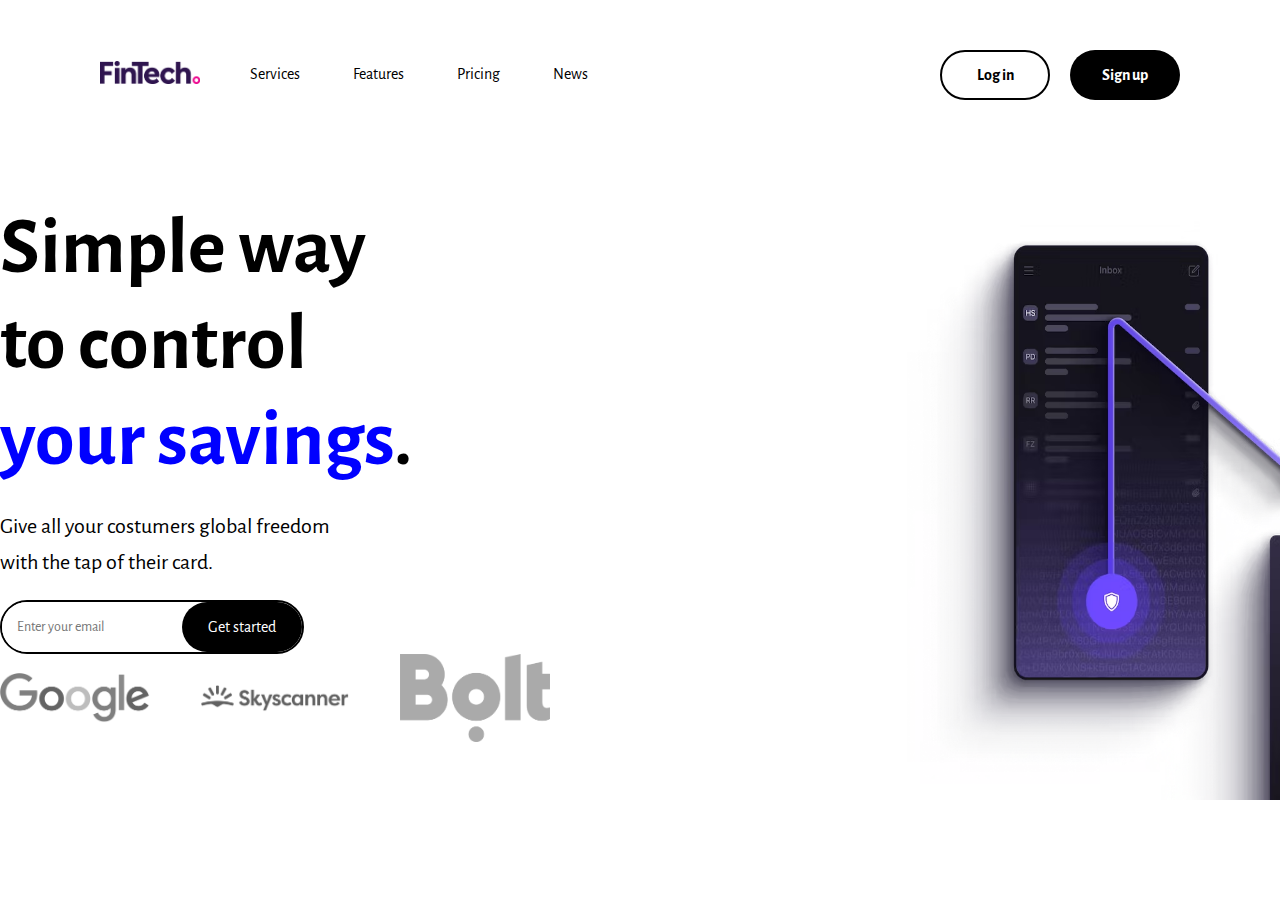
<file: cDreyer/index.html>
<!DOCTYPE html>
<html lang="en">

<head>
    <meta charset="UTF-8">
    <meta http-equiv="X-UA-Compatible" content="IE=edge">
    <link rel="stylesheet" href="style.css">
    <title>Document</title>
</head>

<body>
    <header>
        <div class="left-nav">
            <a><img src="./images/fintech.png" alt="logo"></a>
            <nav>
                <a>Services</a>
                <a>Features</a>
                <a>Pricing</a>
                <a>News</a>
            </nav>
        </div>
        <div class="right-nav">
            <button class="login-button">Log in</button>
            <button class="singup-button">Sign up</button>
        </div>
    </header>

    <body>
        <div class="body-container">
            <div class="left-content">
                <div class="middle-texts">
                    <h1>
                        Simple way<br>
                        to control<br>
                        <span class="savings-text">your savings</span>.
                    </h1>
                    <p>Give all your costumers global freedom</p>
                    <p>with the tap of their card.</p>
                </div>

                <div class="email-field">
                    <input placeholder="Enter your email">
                    <button>Get started</button>
                </div>

                <div class="down-logo-images">
                    <a><img src="images/google.png" alt="google logo"></a>
                    <a><img src="images/skyscanner.png" alt="skyscanner logo"></a>
                    <a><img src="images/bolt.png" alt="bolt logo"></a>
                </div>
            </div>

            <img class="product-image" src="./images/side-image.avif" alt="side image">
        </div>
    </body>
</body>

</html>
</file>
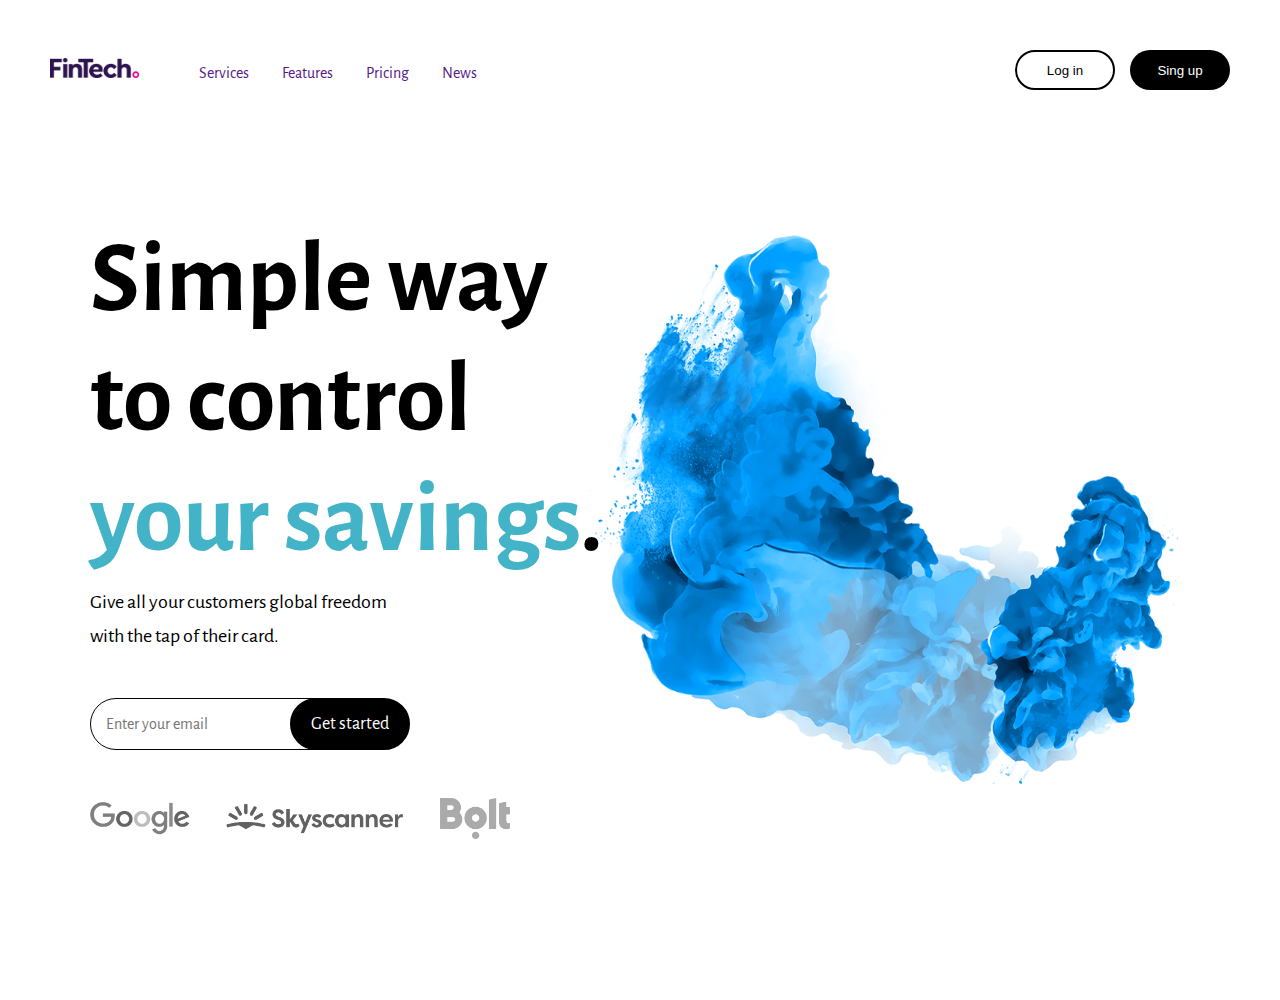
<file: Minduim/index.html>
<!DOCTYPE html>
<html lang="en">

<head>
    <meta charset="UTF-8">
    <meta name="viewport" content="width=device-width, initial-scale=1.0">
    <link rel="stylesheet" href="./style.css">
    <title>Fintech</title>
</head>

<header class="cbcl">
    <div class="ttl">
        <img src="./images/fintech-magazine-dark-logo.png" alt="">
        <div class="anc">
            <a href="">Services</a>
            <a href="">Features</a>
            <a href="">Pricing</a>
            <a href=""> News</a>
        </div>
    </div>
    <div class="buttons">
        <button class="b1">Log in</button>
        <button class="b2">Sing up</button>
    </div>
</header>

<body>
    <div class="main">
        <div>
            <div class="txt">
                <h1>Simple way <br> to control <br> <span class="hc">your savings</span>.</h1>
                <p>Give all your customers global freedom </p>
                <p> with the tap of their card.</p>
            </div>
            <div class="email">
                <input placeholder="Enter your email" type="text">
                <button>Get started</button>
            </div>
            <div class="rdp">
                <a> <img src="images/Google_2015_logo.svg.png" alt=""></a>
                <a><img class="sky" src="images/Skyscanner_Logo_LockupHorizontal_SkyBlue_RGB.svg.png" alt=""> </a>
                <a><img class="bolt" src="images/Bolt_logo.png" alt=""> </a>
            </div>
        </div>
        <img class="fumasa" src="images/Blue-Smoke-Effect-PNG-Images.png" alt="">
    </div>


    </div>


</body>

</html>
</file>
<file: cDreyer/style.css>
@import url('https://fonts.googleapis.com/css2?family=Alegreya+Sans&family=Bebas+Neue&family=Josefin+Sans:wght@700&family=Jua&display=swap');

* {
    padding: 0;
    margin: 0;
    text-decoration: none;
    border: none;

    font-family: 'Alegreya Sans', sans-serif;
}

*:focus {
    outline: none;
}

/* ===== TOP ===== */

header {
    display: flex;
    justify-content: space-between;
    align-items: center;
    margin: 50px 100px;
}

.left-nav {
    display: flex;
    align-items: center;
}

.left-nav img {
    width: 100px;
}

.left-nav nav a {
    margin-left: 50px;
}


.right-nav {
    display: flex;
    gap: 20px;
}

.right-nav button {
    width: 110px;
    height: 50px;

    border-radius: 50px;

    font-size: 16px;
    font-weight: 600;
}

.login-button {
    background-color: white;
    border: 2px black solid;
}

.singup-button {
    background-color: black;
    color: white;
}

/* ===== MIDDLE ===== */

.body-container {
    margin: 100px auto;
    width: 1500px;
    height: 600px;
    position: relative;
}

.middle-texts {
    width: 600px;
    height: 400px;

    font-size: 22px;
}

.middle-texts h1 {
    font-size: 80px;
    margin-bottom: 15px;
}

.savings-text {
    color: blue;
}

.middle-texts p {
    padding-top: 10px;
}

.email-field {
    border: solid black 2px;
    border-radius: 50px;
    width: 300px;
    height: 50px;

    position: relative;
    
}

.email-field input{
    width: 180px;
    height: 50px;
    font-size: 14px;
    border-radius: 50px 0px 0px 50px;

    text-indent: 15px;
}

.email-field button{
    border-radius: 50px;
    width: 120px;
    height: 50px;

    position: absolute;
    right: 0;

    color: white;
    background-color: black;
    font-size: 16px;
}

.down-logo-images {
    display: flex;
    align-items: center;
    gap: 50px;

    filter: grayscale(100%);
}

.down-logo-images img {
    width: 150px;
}

.product-image {
    position: absolute;
    width: 600px;
    height: 600px;
    right: 0;
    top: 0px;
}

a,button:hover{
    cursor: pointer;
}
</file>
<file: Minduim/style.css>
@import url('https://fonts.googleapis.com/css2?family=Alegreya+Sans&family=Bebas+Neue&family=Josefin+Sans:wght@1000&family=Jua&display=swap');

* {
    padding: 0;
    margin: 0;
    text-decoration: none;
    border: none;
}

header {
    display: flex;
    flex-direction: row;
    justify-content: space-between;
    align-items: center;
    margin-bottom: 30px;
    padding: 50px;
}

header img {
    height: 20px;
}

.ttl {
    display: flex;
    flex-direction: row;
    justify-content: space-around;
    align-items: baseline;
    font-family: 'Alegreya Sans', sans-serif;
}

.anc {
    margin-left: 60px;
}

.anc a {
    margin-right: 30px;
}

.buttons {
    display: flex;
    flex-direction: row;
    gap: 15px;


}

.buttons button {
    width: 100px;
    height: 40px;
    border-radius: 50px;
}

.b1 {
    background-color: white;
    border: solid black 2px;
}

.b2 {
    background-color: black;
    color: white;
}

.main {
    position: relative;
    width: 1100px;
    height: 700px;
    margin: 80px auto;
}

.txt {
    font-family: 'Alegreya Sans', sans-serif;

}

.txt h1 {
    font-size: 100px;
    font-weight: 700px;
}

.hc {
    color: rgb(67, 179, 199);
}

.txt p {
    padding-top: 10px;
font-size: 20px;
}

.email {
    margin-top: 50px;
width: 320px;
height: 50px;
position: relative;
}

.email button {
    font-family: 'Alegreya Sans', sans-serif;
    border: solid black 2px;
    border-radius: 50px;
    background-color: black;
    color: white;
height: 52px;
width: 120px;
position: absolute;
right: 0;
font-size: 18px;
}

.email input {
    font-family: 'Alegreya Sans', sans-serif;
    border: solid black 1px;
    border-radius: 50px;
    width: 250px;
    height: 50px;
text-indent: 15px;
font-size: 16px;
outline: none;
}

.fumasa {
position: absolute;
right: 10px;
top: 0px;
width: 600px;
height: 600px;
}

.rdp {
    display: flex;
    align-items: center;
    /* justify-content: center; */
}

.rdp a {
    margin-right: 20px;
}
.rdp a img {
    width: 100px;
    margin-right: 15px;
    padding-top: 50px;
filter: grayscale(100%);
}

.rdp .bolt {
    width: 70px;
}

.rdp .sky {
    width: 180px;
}

a,button:hover {
    cursor: pointer;
}
</file>
